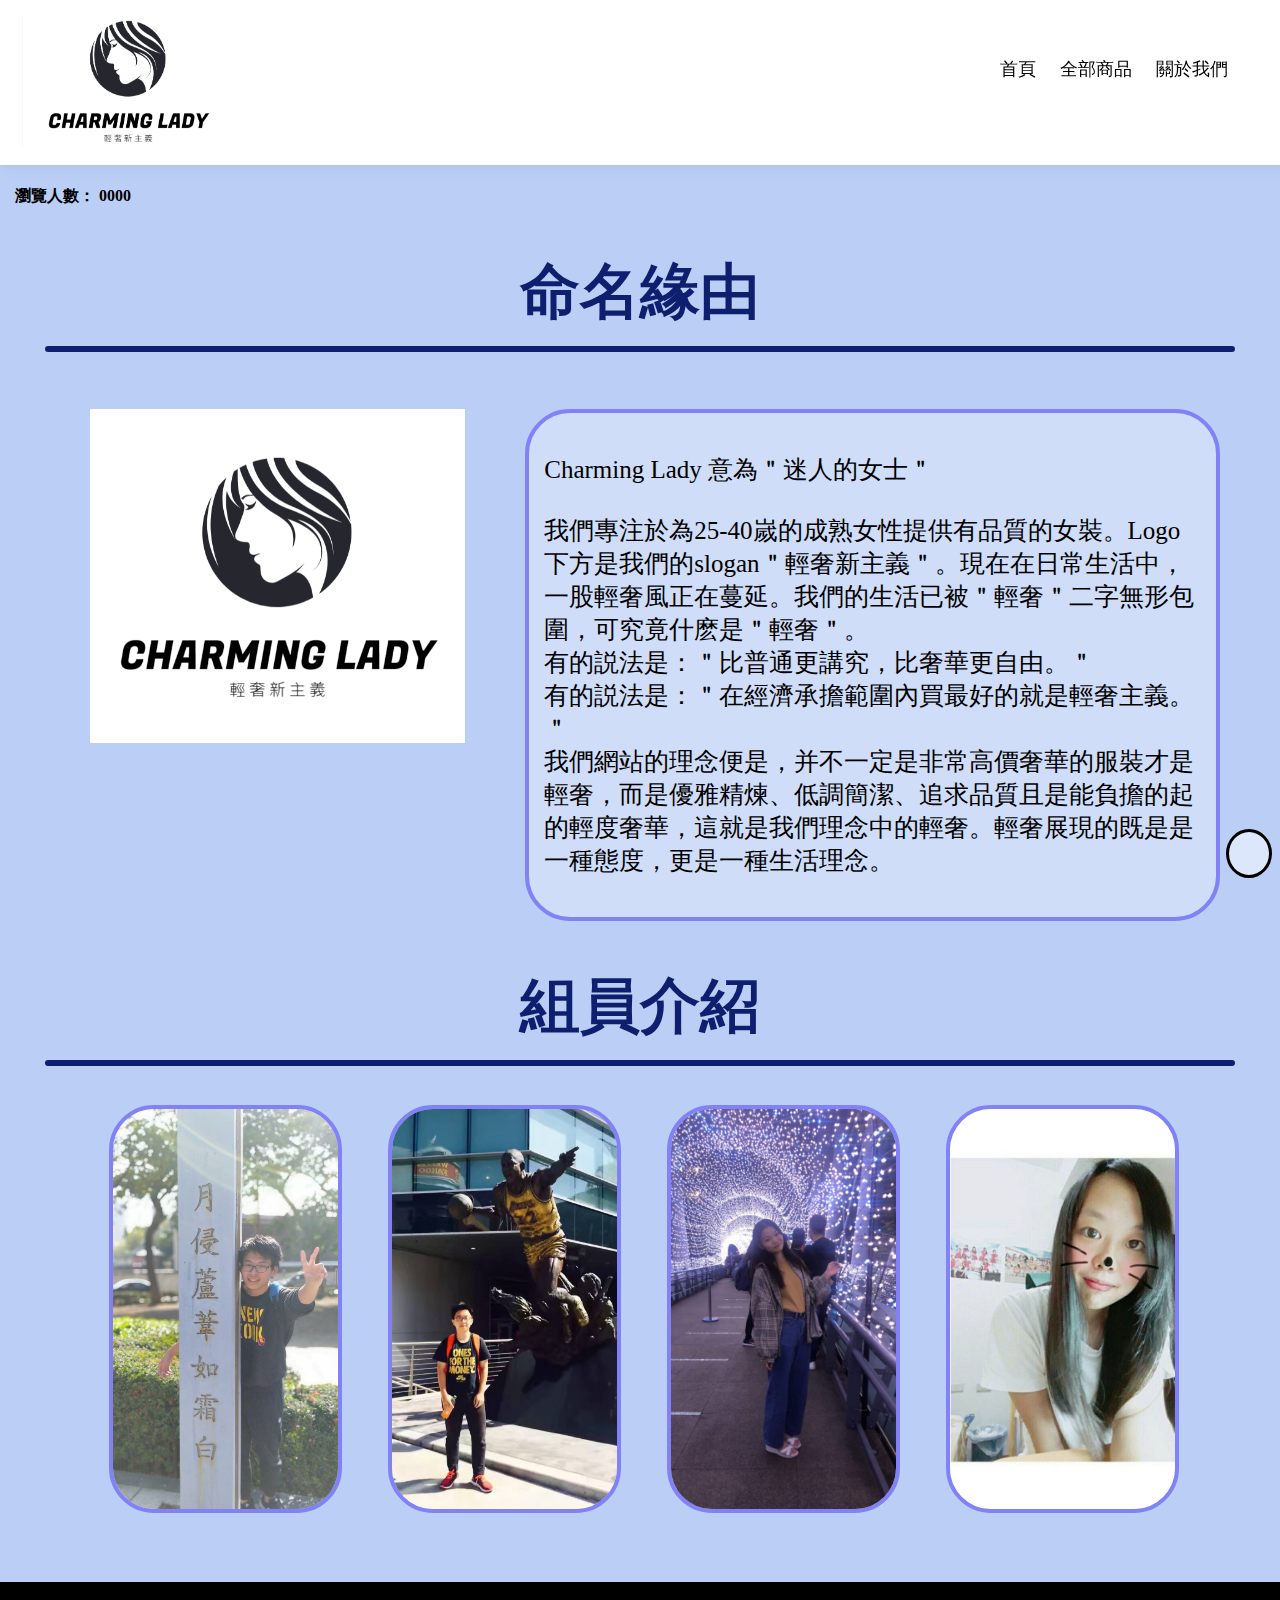
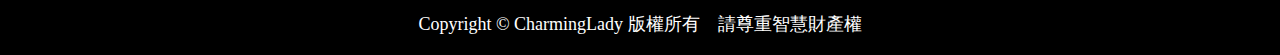
<file: about.html>
<!DOCTYPE html>
<html lang="en">
    <head>
        <meta charset="UTF-8">
        <title>購物網站</title>
        <link rel="stylesheet" type="text/css" href="css/demo.css">
        <link rel="stylesheet" href="https://use.fontawesome.com/releases/v5.8.2/css/all.css" integrity="sha384-oS3vJWv+0UjzBfQzYUhtDYW+Pj2yciDJxpsK1OYPAYjqT085Qq/1cq5FLXAZQ7Ay" crossorigin="anonymous">
    </head>
    <body>
        <div id="page">
            <!--gotop start-->
            <script src="js/gotop.js" type=text/javascript></script>
            <!--gotop end-->
            <!--nav start-->
            <script src="js/nav.js"></script>
            <!--nav end-->
            <!--logo 瀏覽人數 start-->
            <h4 id="visitornum">瀏覽人數： 0000</h4>
            <!--logo 瀏覽人數 end-->
            <div id="about-frame">
                <div id="about-box">
                    <h4>命名緣由</h4>
                    <hr id="about_hr">
                    <div id="about-top-con">
                        <div id="about-top-con_img">
                            <img src="image/about_team.png" alt="">
                        </div>
                        <div id="about-top-con_text">
                            <p>
                                Charming Lady
                                意為＂迷人的女士＂<br><br>
                                我們專注於為25-40嵗的成熟女性提供有品質的女裝。Logo下方是我們的slogan＂輕奢新主義＂。現在在日常生活中，一股輕奢風正在蔓延。我們的生活已被＂輕奢＂二字無形包圍，可究竟什麽是＂輕奢＂。<br>
                                有的説法是：＂比普通更講究，比奢華更自由。＂<br>
                                有的説法是：＂在經濟承擔範圍內買最好的就是輕奢主義。＂<br>
                                我們網站的理念便是，并不一定是非常高價奢華的服裝才是輕奢，而是優雅精煉、低調簡潔、追求品質且是能負擔的起的輕度奢華，這就是我們理念中的輕奢。輕奢展現的既是是一種態度，更是一種生活理念。
                            </p>
                        </div>
                    </div>
                </div>
                <div id="about-box">
                    <h4>組員介紹</h4>
                    <hr id="about_hr">
                    <div id="about_card_box">
                    <div class="about_card">
                        <div class="front">
                            <img src="image/1.jpg" alt="">
                        </div>
                        <div class="back">
                            <div class="back-content">
                                <h2>蘇韋綸</h2>
                                <span>綽號：帥帥</span>
                                <div class="fabtn">
                                    <a href="https://www.facebook.com/profile.php?id=100002800020373" target="_blank"><i class="fab fa-facebook-f fa-2x"></i></a>
                                    <a href="https://www.instagram.com/glenn_0712/" target="_blank"><i class="fab fa-instagram fa-2x"></i></a>
                                </div>
                            </div>
                        </div>
                    </div>
                    <div class="about_card">
                        <div class="front">
                            <img src="image/2.jpg" alt="">
                        </div>
                        <div class="back">
                            <div class="back-content">
                                <h2>丁釗懷</h2>
                                <span>綽號：老丁丁</span>
                                <div class="fabtn">
                                    <a href="https://www.facebook.com/profile.php?id=100021783709335" target="_blank"><i class="fab fa-facebook-f fa-2x"></i></a>
                                    <a href="https://www.instagram.com/henryding99/" target="_blank"><i class="fab fa-instagram fa-2x"></i></a>
                                </div>
                            </div>
                        </div>
                    </div>
                    <div class="about_card">
                        <div class="front">
                            <img src="image/3.jpg" alt="">
                        </div>
                        <div class="back">
                            <div class="back-content">
                                <h2>張玉婷</h2>
                                <span>綽號：大美女</span>
                                <div class="fabtn">
                                    <a href="https://www.facebook.com/profile.php?id=100000315404503" target="_blank"><i class="fab fa-facebook-f fa-2x"></i></a>
                                    <a href="https://www.instagram.com/eva.chang.1999/" target="_blank"><i class="fab fa-instagram fa-2x"></i></a>
                                </div>
                            </div>
                        </div>
                    </div>
                    <div class="about_card">
                        <div class="front">
                            <img src="image/4.jpg" alt="">
                        </div>
                        <div class="back">
                            <div class="back-content">
                                <h2>詹芷涵</h2>
                                <span>綽號：小魔女</span>
                                <div class="fabtn">
                                    <a href="https://www.facebook.com/profile.php?id=100002510955181" target="_blank"><i class="fab fa-facebook-f fa-2x"></i></a>
                                    <a href="https://www.instagram.com/_han1117/" target="_blank"><i class="fab fa-instagram fa-2x"></i></a>
                                </div>
                            </div>
                        </div>
                    </div>
                </div>
                </div>
            </div>
        </div>
        <!--footer-->
        <div id="footer">
            <p id="footer_text">Copyright © CharmingLady 版權所有　請尊重智慧財產權</p>
        </div>
    </div>
    <script src="js/demo.js"></script>
</body>
</html>
</file>
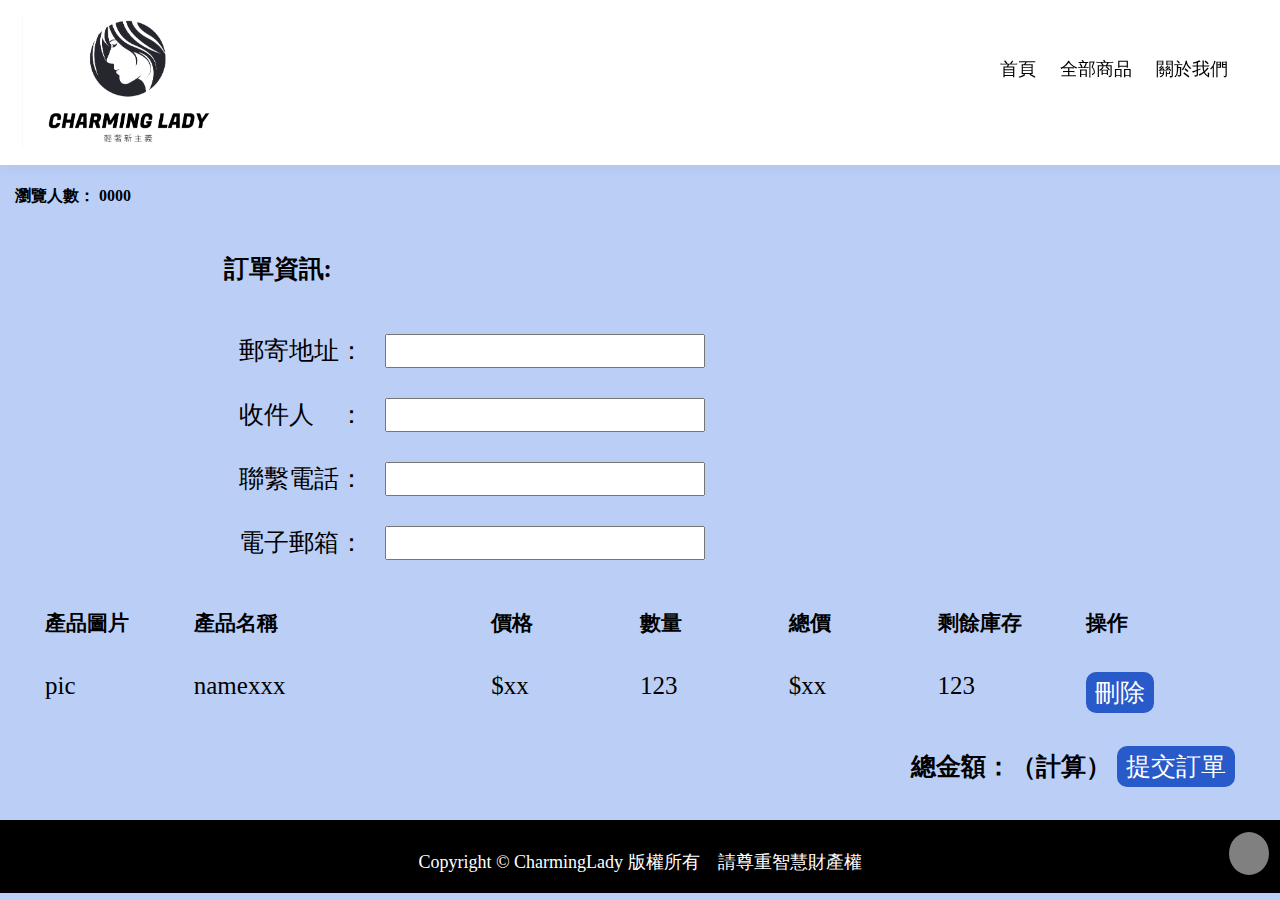
<file: check.html>
<!DOCTYPE html>
<html lang="en">

<head>
    <meta charset="UTF-8">
    <title>購物網站</title>
    <link rel="stylesheet" type="text/css" href="css/demo.css">
    <link rel="stylesheet" href="https://use.fontawesome.com/releases/v5.8.2/css/all.css" integrity="sha384-oS3vJWv+0UjzBfQzYUhtDYW+Pj2yciDJxpsK1OYPAYjqT085Qq/1cq5FLXAZQ7Ay" crossorigin="anonymous">
</head>

<body>
    <div id="page">
        <!--gotop start-->
        <script src="js/gotop.js" type=text/javascript></script>
        <!--gotop end-->
        <!--nav start-->
        <script src="js/nav.js"></script>
        <!--nav end-->
        <!--logo 瀏覽人數 start-->
        <h4 id="visitornum">瀏覽人數： 0000</h4>
        <!--logo 瀏覽人數 end-->

        <div id="checkout-frame">
            <div id="checkout-top">
                <h4>訂單資訊:</h4>
                <p>郵寄地址：</p>
                <input type="text" name="address" class="checkout-textbtn" />
                <br>
                <p>收件人　：</p>
                <input type="text" name="name" class="checkout-textbtn" />
                <br>
                <p>聯繫電話：</p>
                <input type="text" name="phone" class="checkout-textbtn" />
                <br>
                <p>電子郵箱：</p>
                <input type="text" name="email" class="checkout-textbtn" />
                <br>
            </div>
            <div id="checkout-bottom">
                <div class="checkout-row">
                    <div class="col-1">
                        <h5>產品圖片</h5>
                    </div>
                    <div class="col-2">
                        <h5>產品名稱</h5>
                    </div>
                    <div class="col-1">
                        <h5>價格</h5>
                    </div>
                    <div class="col-1">
                        <h5>數量</h5>
                    </div>
                    <div class="col-1">
                        <h5>總價</h5>
                    </div>
                    <div class="col-1">
                        <h5>剩餘庫存</h5>
                    </div>
                    <div class="col-1">
                        <h5>操作</h5>
                    </div>
                </div>
                <div class="checkout-row">
                    <div class="col-1">pic
                    </div>
                    <div class="col-2">namexxx
                    </div>
                    <div class="col-1">$xx
                    </div>
                    <div class="col-1">123
                    </div>
                    <div class="col-1">$xx
                    </div>
                    <div class="col-1">123
                    </div>
                    <div class="col-1">
                        <button type="button" class="checkout-btn">刪除</button>
                    </div>
                </div>
            </div>

            <div id="checkout-cash">
                <h4>總金額：（計算）
        <input type="submit" value="提交訂單" class="checkout-btn">
        </h4>
            </div>
        </div>
    </div>
    <!--footer-->
    <div id="footer">
        <p id="footer_text">Copyright © CharmingLady 版權所有　請尊重智慧財產權</p>
    </div>
    </div>
    <script src="js/demo.js"></script>
</body>

</html>
</file>
<file: css/demo.css>
* {
	font-family: "微軟正黑體";
}

html {
	scroll-behavior: smooth;
}

body {
	background: rgba(187, 207, 246,1);
	background-size: cover;
	margin: 0px;
	padding: 0px;
	padding-top: 165px;
}

a {
	text-decoration: none;
}

ul li {
	list-style-type:none;
}

textarea {
	resize: none;
}

#visitornum {
	margin-left: 15px; 
}
/*scroll start*/
/* width */
::-webkit-scrollbar {
  width: 10px;
  border-radius: 45px;
}

/* Track */
::-webkit-scrollbar-track {
  background: #f1f1f1; 
}
 
/* Handle */
::-webkit-scrollbar-thumb {
  background: rgba(140, 176, 246,1);
  transition: 0.3s;
}

/* Handle on hover */
::-webkit-scrollbar-thumb:hover {
  background: #555; 
}
/*scroll start*/

/*gotop start*/

#gotopbox {
	position: fixed;
	right: 8px;
	bottom: 22px;
	border: solid 3px black;
	background-color: rgba(255,255,255,0.5);
	padding: 0 0 30px 5px;
	border-radius: 50%;
	height: 13px;
	width: 35px;
	transition: 0.2S;
	z-index: 1;
	transition: 0.3s;
}

#gotop {
	position: fixed;
	right: 16px;
	bottom: 19px;
	font-size: 45px;
	color: rgba(0, 0, 0,1);
	transition: 0.3S;
}

#gotopbox:hover {
	background-color: rgba(0,0,0,1);
}

#gotopbox:hover #gotop {
	color: rgba(255,255,255,1);
}

.gotopA {
	opacity: 1;
}

.gotopB {
	opacity: 0;
}

/*gotop end*/

/*nav start*/


/* Create a sticky/fixed navbar */

#navbar {
	overflow: hidden;
	background-color: rgba(255, 255, 255,1);
	transition: 0.4s;
	position: fixed;
	width: 100%;
	top: 0;
	padding: 5px 10px;
	z-index: 1;
	box-shadow: 0 4px 12px 0 rgba(0,0,0,.05);
}

#div_nav_left {
	width: 10px;
	float: left;
	transition: 0.5s;
}

#div_nav_right {
	width: 10px;
	float: left;
	transition: 0.5s;
}


/* Style the navbar links */

.nav-a {
	float: left;
	color: black;
	text-align: center;
	padding: 12px;
	text-decoration: none;
	font-size: 18px;
	line-height: 25px;
	border-radius: 4px;
}


/* Style the logo */

#navbar #logo {
	font-size: 35px;
	font-weight: bold;
	transition: 0.4s;
}

#logoimg {
	height: 130px;
	transition: 0.4s;
}

#navbar a{
	transition: 0.3s;
}

#navbar a:hover {
	background-color: rgba(129,129,129,1);
	color: white;
}


/* Style the active/current link */

#navbar a.active {
	background-color: dodgerblue;
	color: white;
}


/* Display some links to the right */

#navbar-right {
	float: right;
	padding: 40px;
	transition: 0.4s;
}


/* Add responsiveness - on screens less than 580px wide, display the navbar vertically instead of horizontally */

@media screen and (max-width: 580px) {
	#navbar {
		/* Use !important to make sure that JavaScript doesn't override the padding on small screens */
	}
	#navbar a {
		float: none;
		display: block;
		text-align: left;
	}
	#navbar-right {
		float: none;
	}
}


/*nav end*/


/*side star*/

.mySlides {display: none}
/* Slideshow container */
.slideshow-container {
  max-width: 1200px;
  position: relative;
  margin: auto;

}

/* Next & previous buttons */
.side_prev, .side_next {
  cursor: pointer;
  position: absolute;
  top: 50%;
  width: auto;
  padding: 16px;
  margin-top: -22px;
  color: white;
  font-weight: bold;
  font-size: 18px;
  transition: 0.6s ease;
  border-radius: 0 3px 3px 0;
  user-select: none;
}

/* Position the "next button" to the right */
.side_next {
  right: 0;
  border-radius: 3px 0 0 3px;
}

/* On hover, add a black background color with a little bit see-through */
.side_prev:hover, .side_next:hover {
  background-color: rgba(0,0,0,0.8);
}

/* Number text (1/3 etc) */
.numbertext {
  color: #f2f2f2;
  font-size: 12px;
  padding: 8px 12px;
  position: absolute;
  top: 0;
}

/* The dots/bullets/indicators */
.dot {
  cursor: pointer;
  height: 15px;
  width: 15px;
  margin: 0 2px;
  background-color: #bbb;
  border-radius: 50%;
  display: inline-block;
  transition: background-color 0.6s ease;
}

.active, .dot:hover {
  background-color: #717171;
}

/* Fading animation */
.fade {
  -webkit-animation-name: fade;
  -webkit-animation-duration: 1.5s;
  animation-name: fade;
  animation-duration: 1.5s;
}

@-webkit-keyframes fade {
  from {opacity: .4} 
  to {opacity: 1}
}

@keyframes fade {
  from {opacity: .4} 
  to {opacity: 1}
}

/* On smaller screens, decrease text size */
@media only screen and (max-width: 300px) {
  .side_prev, .side_next {font-size: 11px}
}
/*side end*/

#out-frame {
	padding: 15px 15px 0;
	display: flex;
	flex-direction: row;
}

#in-frame-left {
	width: 30%;
}

#in-frame-right {
	width: 70%;
	display: flex;
	flex-direction: column;
}

.hot_new {
	display: flex;
	flex-direction: row;
	flex-wrap: wrap;
}


/*human start*/

.human {
	width: 100%;
}

#svgcir {
	padding: 0 115px;
}

#up-human {
	width: 100%;
}

#low-human {
	width: 50%;
	padding: 0 25%;
}

.svgsty {
	fill: rgb(66, 188, 240);
	transition: 0.4s;
	cursor: pointer;
	stroke-miterlimit:10;
}

.svgtxt-1 {
	font-size: 65px;
	fill: black;
	pointer-events: none;
	transition: 0.1s;
}

.svgsty:hover {
	fill: rgb(69,111,218);
	stroke:#ffffff;
	stroke-width="20";
}

.svgsty:hover .svgtxt-1{
	fill: white;
}

.svgtxt-2 {
	font-size: 50px;
	fill: black;
	pointer-events: none;
	transition: 0.1s;
}


.svgsty:hover .svgtxt-2{
	fill: white;
	font-weight: bold;
}

/*human end*/

/*member start*/


.member_content {
    flex: 8;
}


.modal_memberbox {
    display: none;
    /* Hidden by default */
    position: fixed;
    /* Stay in place */
    z-index: 1;
    /* Sit on top */
    left: 0;
    top: 0;
    width: 100%;
    /* Full width */
    height: 100%;
    /* Full height */
    background-color: rgb(0, 0, 0);
    /* Fallback color */
    background-color: rgba(0, 0, 0, 0.4);
    /* Black w/ opacity */
    padding-top: 60px;
}
/* Modal Content/Box */

.modal_memberbox-content {
    background-color: #fefefe;
    margin: 5% auto 15% auto;
    /* 5% from the top, 15% from the bottom and centered */
    border: 1px solid #888;
    width: 80%;
    /* Could be more or less, depending on screen size */
    position: relative;
    padding: 20px;
    overflow: auto;
    height: 500px;
    max-width: 700px;
}
/* The Close Button (x) */

.close {
    position: absolute;
    right: 15px;
    top: 15px;
    font-size: 35px;
    font-weight: bold;
    transition: 0.3s;
}
#close_logsign {
    position: relative;
	left: 220px;
    color: #FFF;
    transition: 0.3s;
}
#close_logsign:hover,
#close_logsign:focus {
    color: rgb(67, 124, 235);
    cursor: pointer;
}
/* Add Zoom Animation */

.animate {
    -webkit-animation: animatezoom 0.6s;
    animation: animatezoom 0.6s
}

@-webkit-keyframes animatezoom {
    from {
        -webkit-transform: scale(0)
    }
    to {
        -webkit-transform: scale(1)
    }
}

@keyframes animatezoom {
    from {
        transform: scale(0)
    }
    to {
        transform: scale(1)
    }
}

.modal_memberboxtop {
    display: flex;
    text-align: center;
}

.staricon {
    color: yellow;
}

.staricon:hover {
    color: black;
}


.modal_itemboxtop {
	display: flex;
	text-align: center;
}

#member_box {
	display: flex;
	padding: 0 45px;
}

#member_box-left {
	display: flex;
	flex: 3;
	padding: 45px 25px;
	color: rgb(52, 52, 219);
}

#member_box-right {
	display: flex;
	flex: 6;
}


.record_out {
    margin: 10px;
}

.record_date {
    text-align: left;
}

.record_in {
    display: flex;
    cursor: pointer;
    text-align: left;
}

.record_left {
    flex: 5;
}

.record_right {
    flex: 7;
}

.record_board {
    border: solid rgba(140, 176, 246,1) 5px;
    border-radius: 45px;
    padding: 15px; 
}

.record_title {
    text-align: center;
    font-size: 45px;
}

.record_text {
    margin: 10px;
}

.rating {
        font-size: 0;
        display: table;
    }

    .rating > label {
        color: black;
        float: right;
    }

    .rating > label:before {
        padding: 5px;
        font-size: 24px;
        line-height: 1em;
        display: inline-block;
        content: "★";
    }

    .rating > input:checked ~ label,
    .rating:not(:checked) > label:hover,
    .rating:not(:checked) > label:hover ~ label {
        color: #FFD700;
    }

    .rating > input:checked ~ label:hover,
    .rating > label:hover ~ input:checked ~ label,
    .rating > input:checked ~ label:hover ~ label {
        opacity: 0.5;
    }

/*member end*/
/*member editor start*/
.member_text {
	font-size: 25px;
}

.member_editor {
  background-color: rgba(140, 176, 246,1);
  border: none;
  color: white;
  padding: 3px 8px;
  text-align: center;
  text-decoration: none;
  display: inline-block;
  font-size: 20px;
  margin: 4px 2px;
  cursor: pointer;
  transition: 0.4s;
  float: right;
}

.member_editor:hover {
	background-color: rgba(113, 146, 221,1);
	border-radius: 45px;
}

#ul1 > li > p {
	display: inline;
}

#ul1 > li {
	margin: 15px;
	color: rgba(113, 146, 221,1);
	font-size: 30px;
}
/*member editor end*/
/*login start*/

.imgcontainer {
	text-align: center;
	position: relative;
}

.close {
	position: absolute;
	right: 20%;
	top: -50px;
	color: #FFF;
	font-size: 35px;
	font-weight: bold;
	transition: 0.3s;
}

.close:hover,
.close:focus {
	color: rgb(67, 124, 235);
	cursor: pointer;
}

.forms-section {
	display: flex;
	flex-direction: column;
	justify-content: center;
	align-items: center;
}

.section-title {
	font-size: 32px;
	letter-spacing: 1px;
	color: #fff;
}

.forms {
	display: flex;
	align-items: flex-start;
}

.form-wrapper {
	animation: hideLayer .3s ease-out forwards;
}

.form-wrapper.is-active {
	animation: showLayer .3s ease-in forwards;
}

@keyframes showLayer {
	50% {
		z-index: 1;
	}
	100% {
		z-index: 1;
	}
}

@keyframes hideLayer {
	0% {
		z-index: 1;
	}
	49.999% {
		z-index: 1;
	}
}

.switcher {
	position: relative;
	cursor: pointer;
	display: block;
	margin-right: auto;
	margin-left: auto;
	padding: 0;
	text-transform: uppercase;
	font-family: inherit;
	font-size: 28px;
	letter-spacing: .5px;
	color: #999;
	background-color: transparent;
	border: none;
	outline: none;
	transform: translateX(0);
	transition: all .3s ease-out;
}

.form-wrapper.is-active .switcher-login {
	color: #fff;
	transform: translateX(90px);
}

.form-wrapper.is-active .switcher-signup {
	color: #fff;
	transform: translateX(-90px);
}

.underline {
	position: absolute;
	bottom: -5px;
	left: 0;
	overflow: hidden;
	pointer-events: none;
	width: 100%;
	height: 2px;
}

.underline::before {
	content: '';
	position: absolute;
	top: 0;
	left: inherit;
	display: block;
	width: inherit;
	height: inherit;
	background-color: currentColor;
	transition: transform .2s ease-out;
}

.switcher-login .underline::before {
	transform: translateX(101%);
}

.switcher-signup .underline::before {
	transform: translateX(-101%);
}

.form-wrapper.is-active .underline::before {
	transform: translateX(0);
}

.form {
	overflow: hidden;
	min-width: 260px;
	margin-top: 50px;
	padding: 30px 25px;
	border-radius: 5px;
	transform-origin: top;
}

.form-login {
	animation: hideLogin .3s ease-out forwards;
}

.form-wrapper.is-active .form-login {
	animation: showLogin .3s ease-in forwards;
}

@keyframes showLogin {
	0% {
		background: #d7e7f1;
		transform: translate(40%, 10px);
	}
	50% {
		transform: translate(0, 0);
	}
	100% {
		background-color: #fff;
		transform: translate(35%, -20px);
	}
}

@keyframes hideLogin {
	0% {
		background-color: #fff;
		transform: translate(35%, -20px);
	}
	50% {
		transform: translate(0, 0);
	}
	100% {
		background: #d7e7f1;
		transform: translate(40%, 10px);
	}
}

.form-signup {
	animation: hideSignup .3s ease-out forwards;
}

.form-wrapper.is-active .form-signup {
	animation: showSignup .3s ease-in forwards;
}

@keyframes showSignup {
	0% {
		background: #d7e7f1;
		transform: translate(-40%, 10px) scaleY(.8);
	}
	50% {
		transform: translate(0, 0) scaleY(.8);
	}
	100% {
		background-color: #fff;
		transform: translate(-35%, -20px) scaleY(1);
	}
}

@keyframes hideSignup {
	0% {
		background-color: #fff;
		transform: translate(-35%, -20px) scaleY(1);
	}
	50% {
		transform: translate(0, 0) scaleY(.8);
	}
	100% {
		background: #d7e7f1;
		transform: translate(-40%, 10px) scaleY(.8);
	}
}

.form fieldset {
	position: relative;
	opacity: 0;
	margin: 0;
	padding: 0;
	border: 0;
	transition: all .3s ease-out;
}

.form-login fieldset {
	transform: translateX(-50%);
}

.form-signup fieldset {
	transform: translateX(50%);
}

.form-wrapper.is-active fieldset {
	opacity: 1;
	transform: translateX(0);
	transition: opacity .4s ease-in, transform .35s ease-in;
}

.form legend {
	position: absolute;
	overflow: hidden;
	width: 1px;
	height: 1px;
	clip: rect(0 0 0 0);
}

.input-block {
	margin-bottom: 20px;
}

.input-block label {
	font-size: 14px;
	color: black;
}

.input-block input {
	display: block;
	width: 100%;
	margin-top: 8px;
	padding-right: 15px;
	padding-left: 15px;
	font-size: 16px;
	line-height: 40px;
	color: #3b4465;
	background: #eef9fe;
	border: 1px solid #cddbef;
	border-radius: 20px;
	box-sizing: border-box;
}

.input-block input:focus {
	outline: none !important;
	border: solid 1px blue;
}

.form [type='submit'] {
	opacity: 0;
	display: block;
	min-width: 120px;
	margin: 10px auto 10px;
	font-size: 18px;
	line-height: 40px;
	border-radius: 25px;
	transition: all .3s ease-out;
}

.form-wrapper.is-active .form [type='submit'] {
	opacity: 1;
	transform: translateX(0);
	transition: all .2s ease-in;
}

.input-block input:focus {
	outline: none !important;
	border: solid 1px blue;
}

.btn-login {
	color: #fbfdff;
	background: rgb(69, 226, 205);
	transform: translateX(-30%);
	transition: 0.1s;
	border: 1px solid rgb(69, 226, 205);
}

.btn-login:hover {
	color: rgb(69, 226, 205);
	background: #fbfdff;
	border: 1px solid rgb(69, 226, 205);
}

.btn-signup {
	color: rgb(69, 226, 205);
	background: #fbfdff;
	box-shadow: inset 0 0 0 2px rgb(69, 226, 205);
	transform: translateX(30%);
	border: 1px;
}

.btn-signup:hover {
	color: #fbfdff;
	background: rgb(69, 226, 205);
}

.modal {
	display: none;
	/* Hidden by default */
	position: fixed;
	/* Stay in place */
	z-index: 1;
	/* Sit on top */
	left: 0;
	top: 0;
	width: 100%;
	/* Full width */
	height: 100%;
	/* Full height */
	background-color: rgb(0, 0, 0);
	/* Fallback color */
	background-color: rgba(0, 0, 0, 0.8);
	/* Black w/ opacity */
	padding-top: 0px;
	box-sizing: border-box;
}

.modal::before,
.modal::after {
	box-sizing: border-box;
}


/*login end*/


/*search start*/

#search-box {
	position: absolute;
	right: 70px;
	background: #2f3640;
	height: 40px;
	border-radius: 40px;
	padding: 10px;
	margin: 25px;
	transition: 0.5s;
}

#search-box:hover>#search-txt {
	width: 240px;
	padding: 0 6px;
}

#search-box:hover>#search-btn {
	background: white;
	color: black;
}

#search-btn {
	color: white;
	float: right;
	width: 40px;
	height: 40px;
	border-radius: 50%;
	background: #2f3640;
	display: flex;
	justify-content: center;
	align-items: center;
	transition: 0.4s;
}

#search-txt {
	border: none;
	background: none;
	outline: none;
	float: left;
	padding: 0;
	color: white;
	font-size: 16px;
	transition: 0.4s;
	line-height: 40px;
	width: 0px;
}


/*search end*/


/*shop-cart start*/

#shopcarticon {
	color: rgba(0,0,0,1);
	transition: 0.4s;
	cursor: pointer;
	transition: 0.3s;
}

#shopcarticon:hover {
	color: rgba(0,0,0,0.5);
}

#page {
	transition: margin-right 0.5s;
}

#shop-cart {
	position: absolute;
	margin: 30px;
	right: 1px;
	padding: 10px;
	transition: 0.5s;
}

#shopcart_left {
	height: 100%;
	width: 0;
	position: fixed;
	z-index: 2;
	top: 0;
	right: 0;
	background-color: rgba(0, 0, 0, 0.1);
	text-align: center;
	opacity: 0;
	transition: opacity 1s;
}

#shopcart_right {
	height: 100%;
	width: 0;
	position: fixed;
	z-index: 2;
	top: 0;
	right: 0;
	background-color: rgb(205, 235, 248);
	overflow: auto;
	transition: 0.5s;
	padding-top: 100px;
}
#shopcart_right::-webkit-scrollbar {
  width: 0px;
  border-radius: 45px;
}
#closecartbtn:hover {
	color: #f1f1f1;
}

#closecartbtn {
	position: absolute;
	top: 0;
	right: 10px;
	font-size: 36px;
	margin-left: 50px;
	padding: 8px 8px 8px 32px;
	text-decoration: none;
	color: #818181;
	display: block;
	transition: 0.3s;
}

#shopcart_title {
	position: absolute;
	top: 0;
	left: 10px;
	font-size: 35px;
	color: rgb(67, 124, 235)
}

.shop-cart_item {
	border: solid 2px;
	padding: 10px;
	background-color: rgba(255, 255, 255, 0.3);
	border-radius: 10px;
	margin: 10px;
	transition: 0.4s;
}

.shop-cart_item:hover {
	background-color: rgba(255, 255, 255, 1);
	box-shadow: 0 8px 16px 0 rgba(0, 0, 0, 0.5);
}

.shop-cart_itemimg {
	cursor: pointer;
}

.shopcart_text {
	margin: 5px;
}

.shopcart_delete {
	margin-left: 70%;
	border-radius: 15px;
    font-size: 20px;
	border: solid rgba(237, 22, 22,1);
    background-color: rgba(237, 22, 22,1);
    color: white;
	cursor: pointer;
}

@media screen and (max-height: 450px) {
	#shopcart_right {
		padding-top: 15px;
	}
	#shopcart_right a {
		font-size: 18px;
	}
}

#shopcart_check {
	left: 148px;
	position: relative;
	font-size: 30px;
	border-radius: 10px;
	border: solid rgb(40, 91, 201);
    background-color: rgb(40, 91, 201);
    color: white;
	cursor: pointer;
	transition: 0.3s;
}

#shopcart_check:hover {
    background-color: white;
    color: rgb(40, 91, 201);
    font-weight: bold;
}

#div_shopcart {
	height: 110px;
}


/*shop-cart end*/


/*item start*/

.goods-title {
	font-size: 48px;
	margin: 15px;
	color: black;
}


/*item start*/

.item_imgbox {
	text-align: center;
	margin: 24px 35px 12px 35px;
	position: relative;
	flex: 4;
}


.item_img {
	width: 100%;
	border-radius: 10%;
}

.item_content {
	flex: 8;
}

.item_title {
	color: rgb(54, 140, 133);
}

.container {
	padding: 16px;
}

#item_btn {
    margin-right: 15px;
    background-color: rgb(54, 140, 133);
    background-color: rgba(140, 176, 246,1);
    border: none;
    color: white;
    padding: 3px 8px;
    text-align: center;
    font-size: 20px;
    margin: 4px 2px;
    cursor: pointer;
    transition: 0.4s;
}
/* The Modal (background) */

.modal_itembox {
}


/* Modal Content/Box */

.modal_itembox-content {
	background-color: rgb(210, 230, 255);
	margin: 1% auto 15% auto;
	/* 5% from the top, 15% from the bottom and centered */
	border-radius: 15px;
	width: 80%;
	/* Could be more or less, depending on screen size */
	position: relative;
	padding: 20px;
}


/* The Close Button (x) */

.close {
	position: absolute;
	right: 15px;
	top: 15px;
	color: #000;
	font-size: 35px;
	font-weight: bold;
	transition: 0.3s;
}

.close:hover,
.close:focus {
	color: rgb(67, 124, 235);
	cursor: pointer;
}


/* Add Zoom Animation */

.animate {
	-webkit-animation: animatezoom 0.6s;
	animation: animatezoom 0.6s
}

@-webkit-keyframes animatezoom {
	from {
		-webkit-transform: scale(0)
	}
	to {
		-webkit-transform: scale(1)
	}
}

@keyframes animatezoom {
	from {
		transform: scale(0)
	}
	to {
		transform: scale(1)
	}
}

.staricon {
	color: yellow;
}

.staricon:hover {
	color: black;
}

.board {
	display: flex;
	border: solid 2px rgb(93, 187, 208);
	padding: 15px;
	margin: 15px;
	border-radius: 15px;
}

.board_left {
	flex: 5;
}

.board_right {
	flex: 7;
}

#board_title {
	text-align: center;
	color: rgb(54, 140, 133);
}

.board_text {
	margin: 10px;
}

.star_bright {
	color: yellow;
}

.board_right>textarea {
	margin: 15px;
}

#board_btn {
	float: right;
    margin-right: 15px;
    background-color: rgb(54, 140, 133);
    background-color: rgba(140, 176, 246,1);
    border: none;
    color: white;
    padding: 3px 8px;
    text-align: center;
    font-size: 20px;
    margin: 4px 2px;
    cursor: pointer;
    transition: 0.4s;
}
.board_con {
	width: 100%;
}

/*item end*/


/*item end*/


/*goods start*/

.card {
	box-shadow: 0 4px 8px 0 rgba(0, 0, 0, 0.2);
	transition: 0.3s;
	width: 200px;
	margin: 20px;
	color: black;
	border-radius: 15px;
	cursor: pointer;
}

.card:hover {
	box-shadow: 0 8px 16px 0 rgba(0, 0, 0, 0.5);
}

.goods-img {
	width: 100%;
	border-radius: 15px 15px 0 0;
}

.goods-con {
	padding: 2px 16px;
}


/*goods end*/

/*checkout start*/
.checkout-btn {
	font-size: 25px;
	border-radius: 10px;
	border: solid rgb(40, 91, 201);
    background-color: rgb(40, 91, 201);
    color: white;
	cursor: pointer;
	transition: 0.3s;
}

.checkout-btn:hover {
    background-color: white;
    color: rgb(40, 91, 201);
    font-weight: bold;
}
#checkout-frame {
	margin: 45px;
	font-size: 25px;
}
#checkout-top {
	margin: 0 15%; 
}
#checkout-top > p {
	display: inline;
	margin: 15px; 
}

.checkout-textbtn {
	font-size: 25px;
	margin: 15px 0;
}
#checkout-bottom {

}
.checkout-row {
	display: flex;
}

.col-1 {
	flex: 1;
}

.col-2 {
	flex: 2;
}
#checkout-cash {
	float: right;
}
/*checkout end*/

/*about start*/
#about-frame {
	margin: 45px;
	font-size: 25px;
}

#about-box > h4 {
	font-size: 60px;
    margin: 0px 45px;
    text-align: center;
    color: rgb(15, 31, 111);
}

#about_hr {
	border: solid 3px rgb(15, 31, 111);
	border-radius: 45px; 
}

#about-top-con {
	display: flex;
	flex-wrap: wrap;
	flex-direction: row;
}

#about-top-con_img {
	flex: 4;
	padding: 45px; 
}
#about-top-con_img > img {
	width: 100%;
}
#about-top-con_text {
	flex: 7;
	margin: 45px 15px;
	padding: 15px;
	border: 4px solid rgba(130,130,248,1);
	border-radius: 45px; 
	background: rgba(255,255,255,0.3);
}
#about_card_box {
	display: flex;
	justify-content: center;
	flex-direction: row;
    flex-wrap: wrap;
}
.about_card{
  cursor: pointer;
  width: 225px;
  height: 400px;
    margin: 27px;
}
.front,.back{
      width: 225px;
    height: 400px;
  overflow: hidden;
  backface-visibility: hidden;
  position: absolute;
  transition: transform .6s linear;
	border: 4px solid rgba(130,130,248,1);
	border-radius: 45px; 
}
.front img{
  height: 100%;
}
.front{
  transform: perspective(600px) rotateY(0deg);
}
.back{
  background: rgb(225, 243, 255);
  transform: perspective(600px) rotateY(180deg);
}
.back-content{
  color: #2c3e50;
  text-align: center;
  width: 100%;
  margin-top: 80px;
}
.fabtn{
  margin: 20px 0;
}
.fabtn a{
  display: inline-flex;
  width: 50px;
  height: 50px;
  justify-content: center;
  align-items: center;
  color: #2c3e50;
  font-size: 18px;
  transition: 0.4s;
  border-radius: 50%
}
.fabtn a:hover{
  background: #2c3e50;
  color: white;
}
.about_card:hover > .front{
  transform: perspective(600px) rotateY(-180deg);
}
.about_card:hover > .back{
  transform: perspective(600px) rotateY(0deg);
}
/*about end*/

/*footer*/
#footer {
    position: relative;
    background: black;
    overflow: hidden;
    height: 73px;
    width: 100%;
    margin-top: 50px;
}

#footer_text {
	text-align: center;
    bottom: 1px;
    position: absolute;
    width: 100%;
    color: white;
    font-size: 18px;
}
</file>
